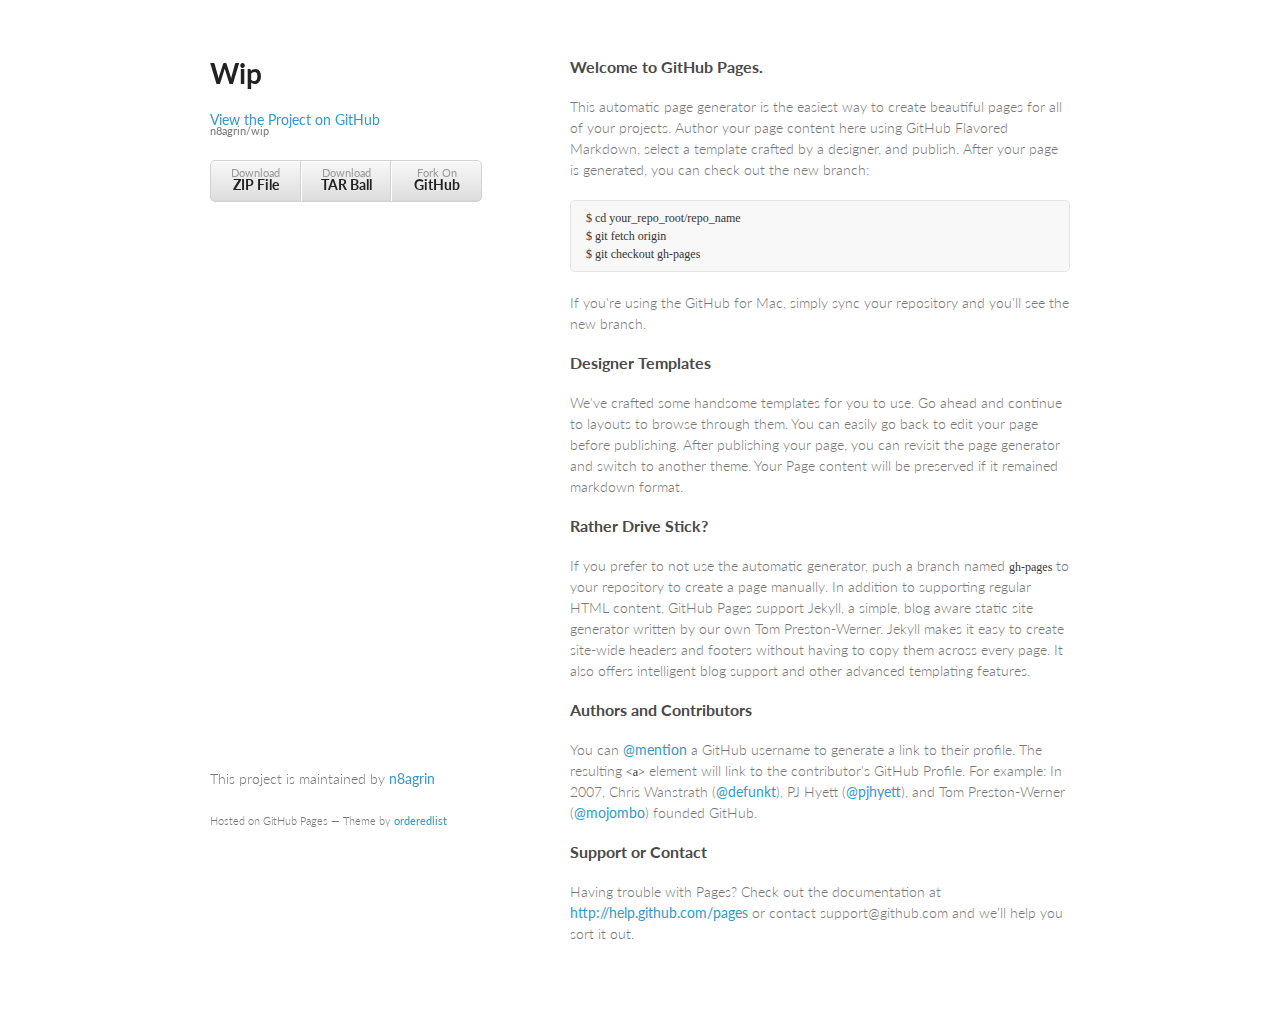
<file: index.html>
<!doctype html>
<html>
  <head>
    <meta charset="utf-8">
    <meta http-equiv="X-UA-Compatible" content="chrome=1">
    <title>Wip by n8agrin</title>
    
    <link rel="stylesheet" href="stylesheets/styles.css">
    <link rel="stylesheet" href="stylesheets/pygment_trac.css">
    <script src="javascripts/scale.fix.js"></script>
    <meta name="viewport" content="width=device-width, initial-scale=1, user-scalable=no">
    <!--[if lt IE 9]>
    <script src="//html5shiv.googlecode.com/svn/trunk/html5.js"></script>
    <![endif]-->
  </head>
  <body>
    <div class="wrapper">
      <header>
        <h1>Wip</h1>
        <p></p>
        <p class="view"><a href="https://github.com/n8agrin/wip">View the Project on GitHub <small>n8agrin/wip</small></a></p>
        <ul>
          <li><a href="https://github.com/n8agrin/wip/zipball/master">Download <strong>ZIP File</strong></a></li>
          <li><a href="https://github.com/n8agrin/wip/tarball/master">Download <strong>TAR Ball</strong></a></li>
          <li><a href="https://github.com/n8agrin/wip">Fork On <strong>GitHub</strong></a></li>
        </ul>
      </header>
      <section>
        <h3>Welcome to GitHub Pages.</h3>

<p>This automatic page generator is the easiest way to create beautiful pages for all of your projects. Author your page content here using GitHub Flavored Markdown, select a template crafted by a designer, and publish. After your page is generated, you can check out the new branch:</p>

<pre><code>$ cd your_repo_root/repo_name
$ git fetch origin
$ git checkout gh-pages
</code></pre>

<p>If you're using the GitHub for Mac, simply sync your repository and you'll see the new branch.</p>

<h3>Designer Templates</h3>

<p>We've crafted some handsome templates for you to use. Go ahead and continue to layouts to browse through them. You can easily go back to edit your page before publishing. After publishing your page, you can revisit the page generator and switch to another theme. Your Page content will be preserved if it remained markdown format.</p>

<h3>Rather Drive Stick?</h3>

<p>If you prefer to not use the automatic generator, push a branch named <code>gh-pages</code> to your repository to create a page manually. In addition to supporting regular HTML content, GitHub Pages support Jekyll, a simple, blog aware static site generator written by our own Tom Preston-Werner. Jekyll makes it easy to create site-wide headers and footers without having to copy them across every page. It also offers intelligent blog support and other advanced templating features.</p>

<h3>Authors and Contributors</h3>

<p>You can <a href="https://github.com/blog/821" class="user-mention">@mention</a> a GitHub username to generate a link to their profile. The resulting <code>&lt;a&gt;</code> element will link to the contributor's GitHub Profile. For example: In 2007, Chris Wanstrath (<a href="/defunkt" class="user-mention">@defunkt</a>), PJ Hyett (<a href="/pjhyett" class="user-mention">@pjhyett</a>), and Tom Preston-Werner (<a href="/mojombo" class="user-mention">@mojombo</a>) founded GitHub.</p>

<h3>Support or Contact</h3>

<p>Having trouble with Pages? Check out the documentation at <a href="http://help.github.com/pages">http://help.github.com/pages</a> or contact support@github.com and we’ll help you sort it out.</p>
      </section>
      <footer>
        <p>This project is maintained by <a href="https://github.com/n8agrin">n8agrin</a></p>
        <p><small>Hosted on GitHub Pages &mdash; Theme by <a href="https://github.com/orderedlist">orderedlist</a></small></p>
      </footer>
    </div>
    <!--[if !IE]><script>fixScale(document);</script><!--<![endif]-->
  </body>
</html>
</file>
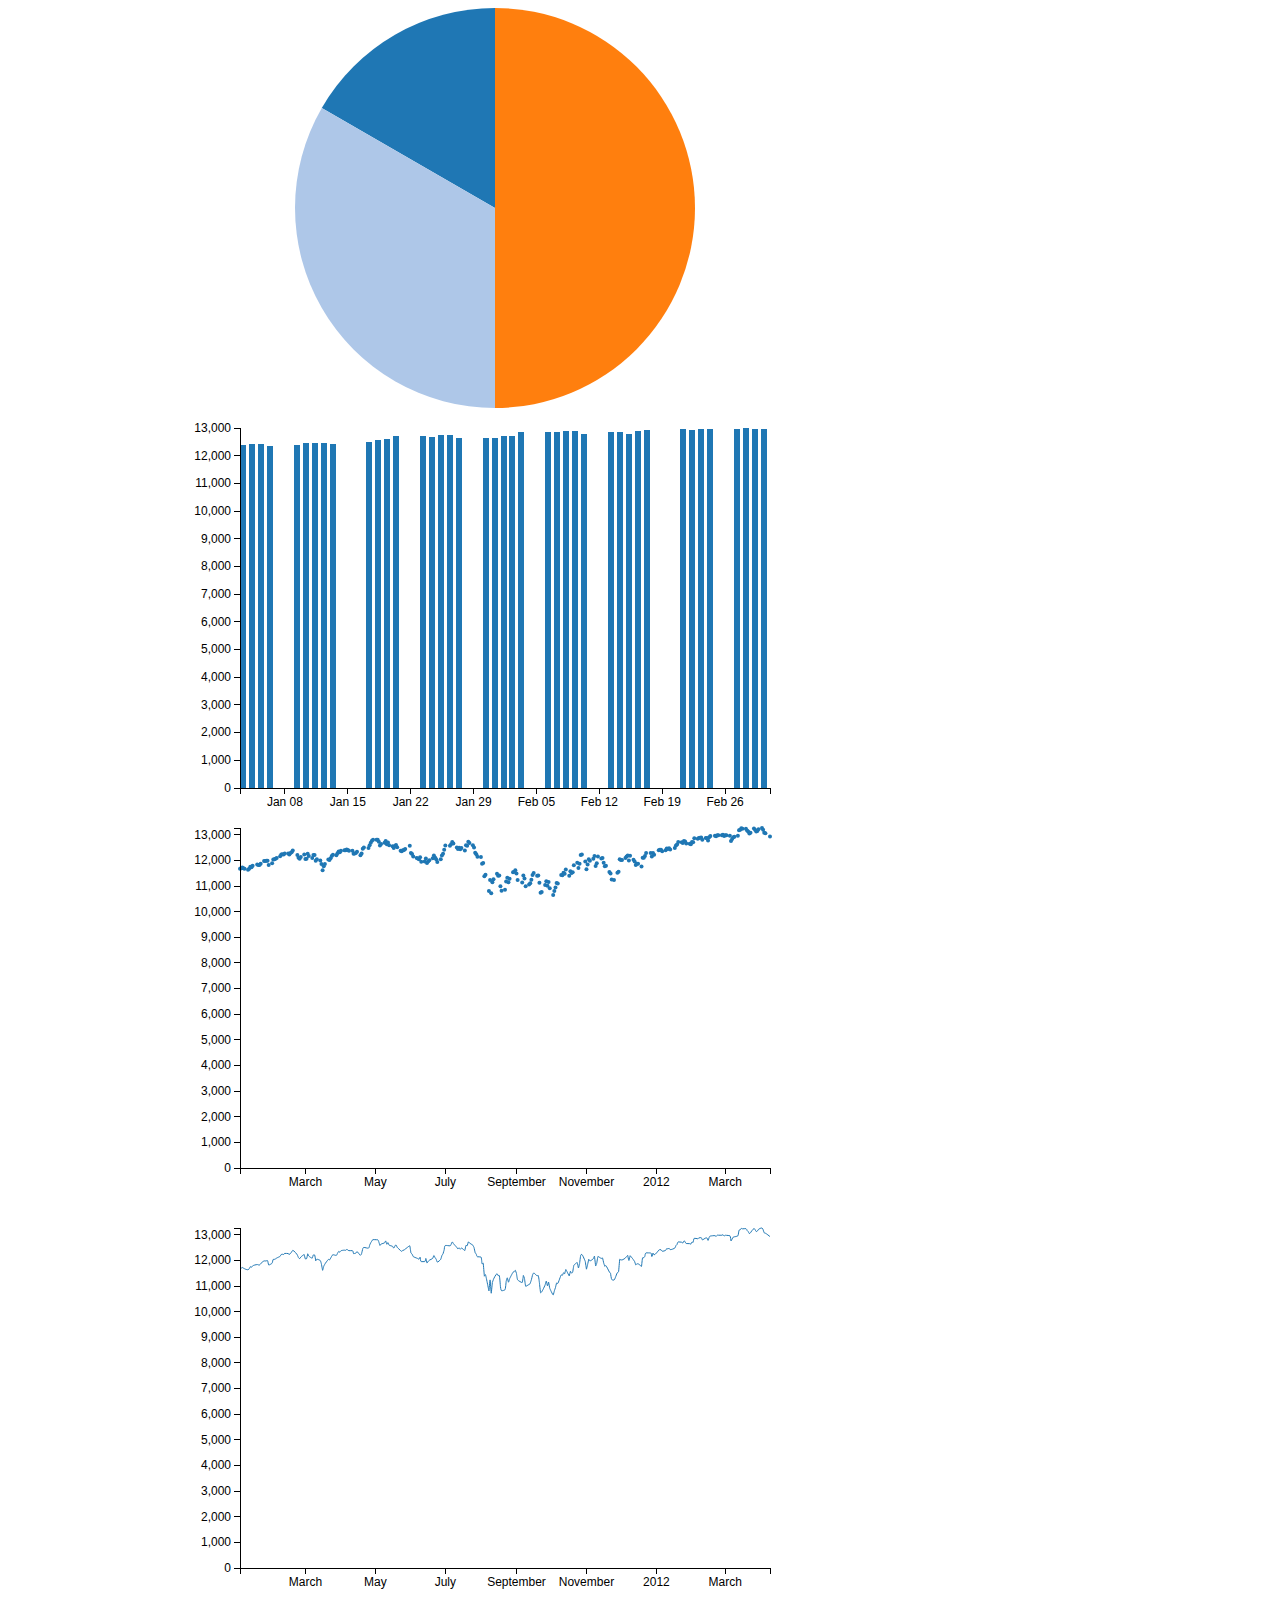
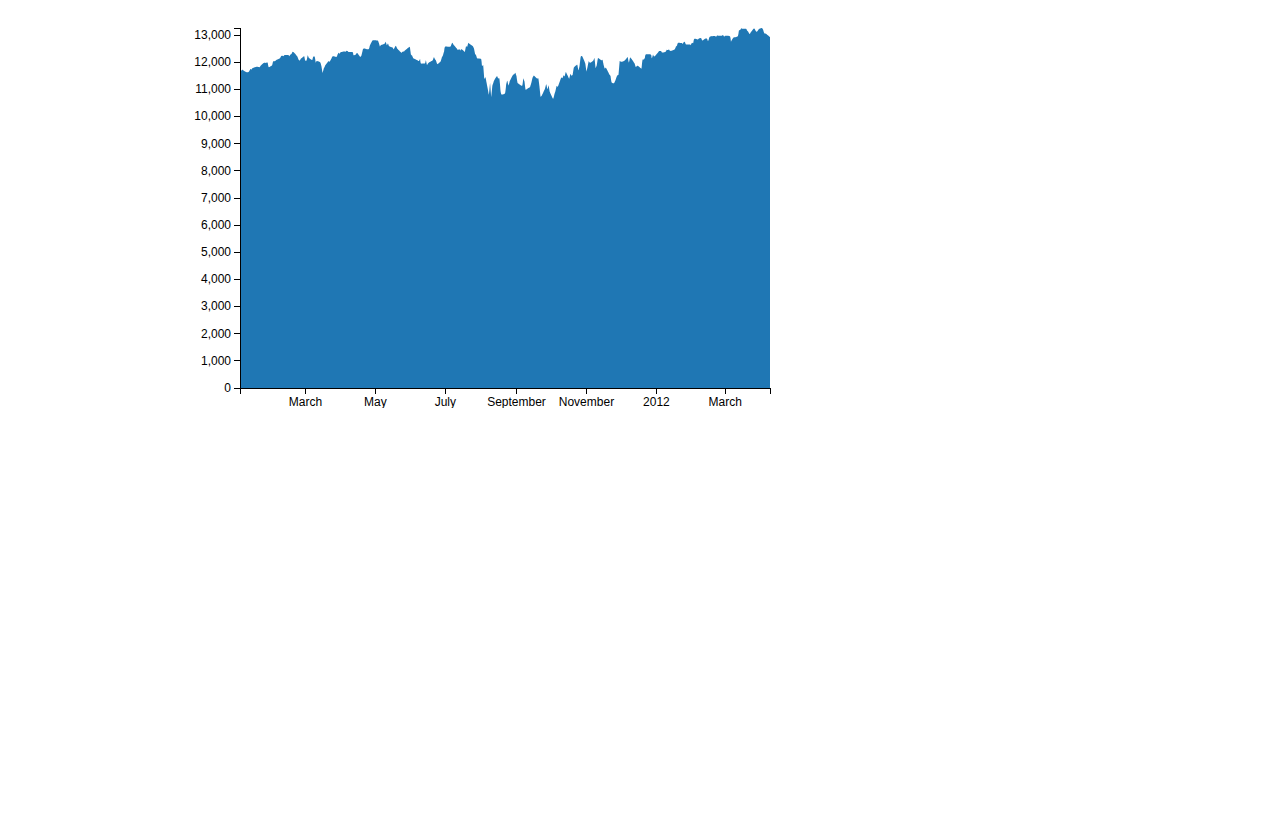
<file: demo/ndow.html>
<!DOCTYPE html>
<html>
<head>
    <meta http-equiv="Content-type" content="text/html; charset=utf-8">
    <title>rene: Stock demo</title>

    <!-- Stylin -->
    <link rel="stylesheet" href="../lib/rene.css" type="text/css" media="screen" title="no title" charset="utf-8">

    <style type="text/css" media="screen">
        .chart {
            width: 600px;
            height: 400px;
        }

        #container {
            width: 900px;
            margin: auto;
        }

        #area-line .line path {
            stroke-width: 1px;
        }
    </style>

    <!-- Magic -->
    <script src="../vendor/d3.v2.js"></script>
    <script src="../lib/rene.js"></script>

</head>
<body>
    <section id="container">
        <div id="pie" class="chart"></div>
        <div id="bar" class="chart"></div>
        <div id="scatter" class="chart"></div>
        <div id="line" class="chart"></div>
        <div id="area" class="chart"></div>
        <div id="area-line" class="chart"></div>
    </section>
    <script type="text/javascript" charset="utf-8">
        var scatterChart,
            lineChart,
            areaChart,
            areaLineChart,
            barChart,
            quotes,
            cleaned,
            monthData,
            dateFmt = d3.time.format("%Y-%m-%d"),
            pieData = [1000, 2000, 3000];

        var pieChart = new wip.Chart;
        pieChart.xGrid = null;
        pieChart.yGrid = null;

        var pieLayer = new wip.Pie;
        pieChart.layers.push(pieLayer);

        d3.select("#pie")
            .datum([pieData])
            .call(pieChart);

        d3.json('dow.json', function(data) {
            quotes = data.query.results.quote;
            cleaned = quotes.map(function(d) {
                return [dateFmt.parse(d.date), parseFloat(d.Close, 10)];
            }).reverse();


            // Scatter chart
            var pointLayer = new wip.Point;
            scatterChart = new wip.Chart;
            scatterChart.layers.push(pointLayer);
            scatterChart.scales.x = d3.time.scale().domain([]);
            scatterChart.margin = {top: 20, right: 20, bottom: 40, left: 50};
            scatterChart.xAxis.ticks(d3.time.months, 2);
            d3.select('#scatter').datum([cleaned]).call(scatterChart);


            // Line chart
            var lineLayer = new wip.Line;
            lineChart = new wip.Chart();
            lineChart.layers.push(lineLayer);
            lineChart.scales.x = d3.time.scale().domain([]);
            lineChart.margin = {top: 20, right: 20, bottom: 40, left: 50};
            lineChart.xAxis.ticks(d3.time.months, 2);
            d3.select("#line").datum([cleaned]).call(lineChart);


            // Bar chart
            var jan = (new Date(2012, 0, 1)).getTime(),
                mar = (new Date(2012, 2, 1)).getTime();
            monthData = cleaned.filter(function(p) {
                var ptime = p[0].getTime();
                return ptime >= jan && ptime <= mar;
            });
            var extent = d3.extent(monthData, function(d) { return d[0]; });
            extent[1] = (new Date(extent[1])).setDate(extent[1].getDate() + 1);
            barChart = new wip.Chart();
            barLayer = new wip.Bar();
            barLayer.ranger = d3.time.days;
            barChart.layers.push(barLayer);
            barChart.scales.x = d3.time.scale().domain(extent);
            barChart.margin = { top: 20, right: 20, bottom: 20, left: 50 };
            d3.select("#bar").datum([monthData]).call(barChart);


            // Area Chart
            var areaLayer = new wip.Area;
            areaLineChart = new wip.Chart;
            areaLineChart.layers.push(areaLayer);
            areaLineChart.scales.x = d3.time.scale().domain(extent);
            areaLineChart.margin = { top: 20, right: 20, bottom: 20, left: 50 };
            areaLineChart.xAxis.ticks(d3.time.months, 2);

            // Area + line
            d3.select("#area")
                .datum([cleaned])
                .call(areaLineChart);


        // d3.json("dow.json", function(data) {
        //     quotes = data.query.results.quote;
        //     cleaned = quotes.map(function(d) {
        //         return [dateFmt.parse(d.date), parseFloat(d.Close, 10)];
        //     }).reverse()

        //     // Line chart
        //     lineChart = rene.chart()
        //         .addLayer(rene.line())
        //         .scale('x', d3.time.scale().domain([]))
        //         .scale('y', d3.scale.linear().domain([9000,9000]))
        //         .margin({ top: 20, right: 20, bottom: 20, left: 50 });

        //     lineChart.xAxis().ticks(d3.time.months, 2);

        //     d3.select("#line")
        //         .datum([cleaned])
        //         .call(lineChart);

        //     // Area chart
        //     areaChart = rene.chart()
        //         .addLayer(rene.area())
        //         .scale('x', d3.time.scale().domain([]))
        //         .scale('y', d3.scale.linear().domain([9000,9000]))
        //         .margin({ top: 20, right: 20, bottom: 20, left: 50 });

        //     areaChart.xAxis().ticks(d3.time.months, 2);

        //     d3.select("#area")
        //         .datum([cleaned])
        //         .call(areaChart);

        //     areaLineChart = rene.chart()
        //         .addLayer(rene.area())
        //         .addLayer(rene.line())
        //         .scale('x', d3.time.scale().domain([]))
        //         .scale('y', d3.scale.linear().domain([9000,9000]))
        //         .margin({ top: 20, right: 20, bottom: 20, left: 50 });

        //     areaLineChart.xAxis().ticks(d3.time.months, 2);

        //     // Area + line
        //     d3.select("#area-line")
        //         .datum([cleaned, cleaned])
        //         .call(areaLineChart);

        //     // Bar chart
        //     var jan = (new Date(2012, 0, 1)).getTime(),
        //         mar = (new Date(2012, 2, 1)).getTime();
        //     monthData = cleaned.filter(function(p) {
        //         var ptime = p[0].getTime();
        //         return ptime >= jan && ptime <= mar;
        //     });

        //     var extent = d3.extent(monthData, function(d) {
        //         return d[0];
        //     });
        //     extent[1] = (new Date(extent[1])).setDate(extent[1].getDate() + 1);

        //     barChart = rene.chart()
        //         .addLayer(rene.bar().ranger(d3.time.days))
        //         .addLayer(rene.line())
        //         .scale('x', d3.time.scale().domain(extent))
        //         .scale('y', d3.scale.linear().domain([9000,9000]))
        //         .margin({ top: 20, right: 20, bottom: 20, left: 50 });

        //     d3.select("#bar")
        //         .datum([monthData, monthData])
        //         .call(barChart);
        });
    </script>
</body>
</html>
<!-- data gathered from yahoo!

http://query.yahooapis.com/v1/public/yql?q=select%20*%20from%20yahoo.finance.historicaldata%20where%20symbol%20%3D%20%22%5EDJI%22%20and%20startDate%20%3D%20%222011-01-01%22%20and%20endDate%20%3D%20%22now%22&format=json&diagnostics=true&env=store%3A%2F%2Fdatatables.org%2Falltableswithkeys&callback=

-->
</file>
<file: stylesheets/styles.css>
@import url(https://fonts.googleapis.com/css?family=Lato:300italic,700italic,300,700);

body {
  padding:50px;
  font:14px/1.5 Lato, "Helvetica Neue", Helvetica, Arial, sans-serif;
  color:#777;
  font-weight:300;
}

h1, h2, h3, h4, h5, h6 {
  color:#222;
  margin:0 0 20px;
}

p, ul, ol, table, pre, dl {
  margin:0 0 20px;
}

h1, h2, h3 {
  line-height:1.1;
}

h1 {
  font-size:28px;
}

h2 {
  color:#393939;
}

h3, h4, h5, h6 {
  color:#494949;
}

a {
  color:#39c;
  font-weight:400;
  text-decoration:none;
}

a small {
  font-size:11px;
  color:#777;
  margin-top:-0.6em;
  display:block;
}

.wrapper {
  width:860px;
  margin:0 auto;
}

blockquote {
  border-left:1px solid #e5e5e5;
  margin:0;
  padding:0 0 0 20px;
  font-style:italic;
}

code, pre {
  font-family:Monaco, Bitstream Vera Sans Mono, Lucida Console, Terminal;
  color:#333;
  font-size:12px;
}

pre {
  padding:8px 15px;
  background: #f8f8f8;  
  border-radius:5px;
  border:1px solid #e5e5e5;
  overflow-x: auto;
}

table {
  width:100%;
  border-collapse:collapse;
}

th, td {
  text-align:left;
  padding:5px 10px;
  border-bottom:1px solid #e5e5e5;
}

dt {
  color:#444;
  font-weight:700;
}

th {
  color:#444;
}

img {
  max-width:100%;
}

header {
  width:270px;
  float:left;
  position:fixed;
}

header ul {
  list-style:none;
  height:40px;
  
  padding:0;
  
  background: #eee;
  background: -moz-linear-gradient(top, #f8f8f8 0%, #dddddd 100%);
  background: -webkit-gradient(linear, left top, left bottom, color-stop(0%,#f8f8f8), color-stop(100%,#dddddd));
  background: -webkit-linear-gradient(top, #f8f8f8 0%,#dddddd 100%);
  background: -o-linear-gradient(top, #f8f8f8 0%,#dddddd 100%);
  background: -ms-linear-gradient(top, #f8f8f8 0%,#dddddd 100%);
  background: linear-gradient(top, #f8f8f8 0%,#dddddd 100%);
  
  border-radius:5px;
  border:1px solid #d2d2d2;
  box-shadow:inset #fff 0 1px 0, inset rgba(0,0,0,0.03) 0 -1px 0;
  width:270px;
}

header li {
  width:89px;
  float:left;
  border-right:1px solid #d2d2d2;
  height:40px;
}

header ul a {
  line-height:1;
  font-size:11px;
  color:#999;
  display:block;
  text-align:center;
  padding-top:6px;
  height:40px;
}

strong {
  color:#222;
  font-weight:700;
}

header ul li + li {
  width:88px;
  border-left:1px solid #fff;
}

header ul li + li + li {
  border-right:none;
  width:89px;
}

header ul a strong {
  font-size:14px;
  display:block;
  color:#222;
}

section {
  width:500px;
  float:right;
  padding-bottom:50px;
}

small {
  font-size:11px;
}

hr {
  border:0;
  background:#aaa;
  height:1px;
  margin:0 0 20px;
}

footer {
  width:270px;
  float:left;
  position:fixed;
  bottom:50px;
}

@media print, screen and (max-width: 960px) {
  
  div.wrapper {
    width:auto;
    margin:0;
  }
  
  header, section, footer {
    float:none;
    position:static;
    width:auto;
  }
  
  header {
    padding-right:320px;
  }
  
  section {
    border:1px solid #e5e5e5;
    border-width:1px 0;
    padding:20px 0;
    margin:0 0 20px;
  }
  
  header a small {
    display:inline;
  }
  
  header ul {
    position:absolute;
    right:50px;
    top:52px;
  }
}

@media print, screen and (max-width: 720px) {
  body {
    word-wrap:break-word;
  }
  
  header {
    padding:0;
  }
  
  header ul, header p.view {
    position:static;
  }
}

@media print, screen and (max-width: 480px) {
  body {
    padding:15px;
  }
  
  header ul {
    display:none;
  }
}

@media print {
  body {
    padding:0.4in;
    font-size:12pt;
    color:#444;
  }
}
</file>
<file: stylesheets/pygment_trac.css>
.highlight  { background: #ffffff; }
.highlight .c { color: #999988; font-style: italic } /* Comment */
.highlight .err { color: #a61717; background-color: #e3d2d2 } /* Error */
.highlight .k { font-weight: bold } /* Keyword */
.highlight .o { font-weight: bold } /* Operator */
.highlight .cm { color: #999988; font-style: italic } /* Comment.Multiline */
.highlight .cp { color: #999999; font-weight: bold } /* Comment.Preproc */
.highlight .c1 { color: #999988; font-style: italic } /* Comment.Single */
.highlight .cs { color: #999999; font-weight: bold; font-style: italic } /* Comment.Special */
.highlight .gd { color: #000000; background-color: #ffdddd } /* Generic.Deleted */
.highlight .gd .x { color: #000000; background-color: #ffaaaa } /* Generic.Deleted.Specific */
.highlight .ge { font-style: italic } /* Generic.Emph */
.highlight .gr { color: #aa0000 } /* Generic.Error */
.highlight .gh { color: #999999 } /* Generic.Heading */
.highlight .gi { color: #000000; background-color: #ddffdd } /* Generic.Inserted */
.highlight .gi .x { color: #000000; background-color: #aaffaa } /* Generic.Inserted.Specific */
.highlight .go { color: #888888 } /* Generic.Output */
.highlight .gp { color: #555555 } /* Generic.Prompt */
.highlight .gs { font-weight: bold } /* Generic.Strong */
.highlight .gu { color: #800080; font-weight: bold; } /* Generic.Subheading */
.highlight .gt { color: #aa0000 } /* Generic.Traceback */
.highlight .kc { font-weight: bold } /* Keyword.Constant */
.highlight .kd { font-weight: bold } /* Keyword.Declaration */
.highlight .kn { font-weight: bold } /* Keyword.Namespace */
.highlight .kp { font-weight: bold } /* Keyword.Pseudo */
.highlight .kr { font-weight: bold } /* Keyword.Reserved */
.highlight .kt { color: #445588; font-weight: bold } /* Keyword.Type */
.highlight .m { color: #009999 } /* Literal.Number */
.highlight .s { color: #d14 } /* Literal.String */
.highlight .na { color: #008080 } /* Name.Attribute */
.highlight .nb { color: #0086B3 } /* Name.Builtin */
.highlight .nc { color: #445588; font-weight: bold } /* Name.Class */
.highlight .no { color: #008080 } /* Name.Constant */
.highlight .ni { color: #800080 } /* Name.Entity */
.highlight .ne { color: #990000; font-weight: bold } /* Name.Exception */
.highlight .nf { color: #990000; font-weight: bold } /* Name.Function */
.highlight .nn { color: #555555 } /* Name.Namespace */
.highlight .nt { color: #000080 } /* Name.Tag */
.highlight .nv { color: #008080 } /* Name.Variable */
.highlight .ow { font-weight: bold } /* Operator.Word */
.highlight .w { color: #bbbbbb } /* Text.Whitespace */
.highlight .mf { color: #009999 } /* Literal.Number.Float */
.highlight .mh { color: #009999 } /* Literal.Number.Hex */
.highlight .mi { color: #009999 } /* Literal.Number.Integer */
.highlight .mo { color: #009999 } /* Literal.Number.Oct */
.highlight .sb { color: #d14 } /* Literal.String.Backtick */
.highlight .sc { color: #d14 } /* Literal.String.Char */
.highlight .sd { color: #d14 } /* Literal.String.Doc */
.highlight .s2 { color: #d14 } /* Literal.String.Double */
.highlight .se { color: #d14 } /* Literal.String.Escape */
.highlight .sh { color: #d14 } /* Literal.String.Heredoc */
.highlight .si { color: #d14 } /* Literal.String.Interpol */
.highlight .sx { color: #d14 } /* Literal.String.Other */
.highlight .sr { color: #009926 } /* Literal.String.Regex */
.highlight .s1 { color: #d14 } /* Literal.String.Single */
.highlight .ss { color: #990073 } /* Literal.String.Symbol */
.highlight .bp { color: #999999 } /* Name.Builtin.Pseudo */
.highlight .vc { color: #008080 } /* Name.Variable.Class */
.highlight .vg { color: #008080 } /* Name.Variable.Global */
.highlight .vi { color: #008080 } /* Name.Variable.Instance */
.highlight .il { color: #009999 } /* Literal.Number.Integer.Long */

.type-csharp .highlight .k { color: #0000FF }
.type-csharp .highlight .kt { color: #0000FF }
.type-csharp .highlight .nf { color: #000000; font-weight: normal }
.type-csharp .highlight .nc { color: #2B91AF }
.type-csharp .highlight .nn { color: #000000 }
.type-csharp .highlight .s { color: #A31515 }
.type-csharp .highlight .sc { color: #A31515 }
</file>
<file: lib/rene.css>
svg text {
    font-family: Helvetica, sans-serif;
    font-size: 12px;
}

.axis {
    shape-rendering: crispEdges;
}

.axis .domain{
    fill: none;
    stroke-width: 1px;
    stroke: #000;
}

.axis line {
    fill: none;
    stroke-width: 1px;
    stroke: #000;
}

/* Line layers */
.layer.line path {
    fill: none;
    stroke: #000;
    stroke-width: 1px;
}

/* Area layers */
.layer.area path {
    fill: #ccc;
}

/* Bar layers */
.layer.bar rect {
    shape-rendering: crispEdges;
}
</file>
